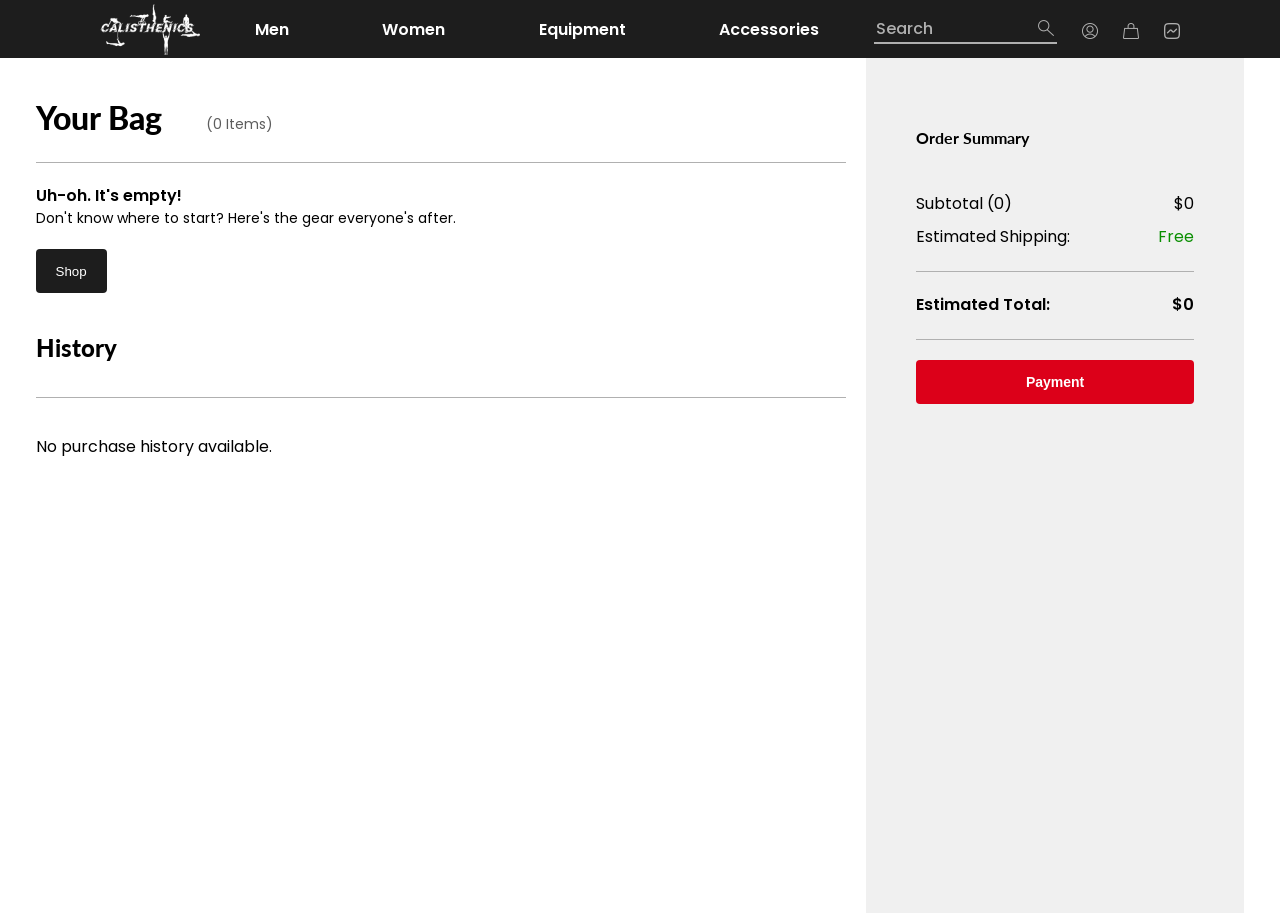
<file: bag/bag.html>
<!DOCTYPE html>
<html lang="en">

<head>
    <meta charset="UTF-8">
    <meta name="viewport" content="width=device-width, initial-scale=1.0">
    <title>bag_Lab_6-7</title>
    <link rel="stylesheet" href="style.css">
    <link rel="stylesheet" href="../styles/header.css">
    <link rel="stylesheet" href="../styles/sort.css">
</head>

<body>
    <header>
        <div class="inHeader">
            <div class="logo"><img src="../imgs/IconsAndLogo/LOGOmain-removebg-preview.png" alt=""></div>
            <nav class="navHeader">
                <div class="navItem">Men</div>
                <div class="navItem">Women</div>
                <div class="navItem">Equipment</div>
                <div class="navItem">Accessories</div>
            </nav>
            <div class="searchAndIcons">
                <div class="aboveSearchBox">
                    <div class="searchBox">
                        <input id="searchInput" type="text" placeholder="Search">
                        <div class="icon Search"><img src="../imgs/IconsAndLogo/Search-icon.png" alt="searchIcon"></div>
                    </div>
                </div>
                <div class="icon"><a href="../admin/adminpanel.html"><img src="../imgs/IconsAndLogo/Profile-icon.png" alt="profileIcon"></a></div>
                <!-- <div class="icon"><img src="../imgs/Folowed-icon.png" alt="folowedIcon"></div> -->
                <div class="icon"><a href="bag.html" id="iconBag"><img src="../imgs/IconsAndLogo/Bag-icon.png" alt="bagIcon"><div class="qntInBag"><span>0</span></div></a></div>
                <div class="icon"><a href="../statistic.html/statistic.html"><img src="../imgs/IconsAndLogo/Statistic-icon.png" alt="statisticIcon"></a></div>
            </div>
        </div>
    </header>
    <main>
        <div class="inMain">
            <div class="Bag">
                <div class="topOfBag">
                    <div class="bagTitle-count">
                        <span class="bagTitle">Your Bag</span>
                        <span class="items-count">(0 Items)</span>
                    </div>
                </div>

                <div class="emptyBag">
                    <div class="emptyTitle">Uh-oh. It's empty!</div>
                    <div class="emptyText">Don't know where to start? Here's the gear everyone's after.</div>
                    <input class="emptyBagButton" type="button" value="Shop">
                </div>

                <div class="products">

                </div>

                <div id="confirmationModal" class="modal">
                    <div class="modal-content">
                        <span id="closeButton" class="close">x</span>
                        <div class="confirmationText">Are you sure you want to remove this item?</div>
                        <div class="confirmationButtons">
                            <input id="cancelButton" class="cancelButton" type="button" value="Nevermind">
                            <input id="confirmButton" class="confirmButton" type="button" value="Remove Item">
                        </div>
                    </div>
                </div>

                <div class="History">
                    <span class="historyTitle">History</span>
                </div>
                <div class="historyPayment">

                </div>

            </div>
            <div class="Order">
                <div class="inOrder">
                    <div class="orderSummary">Order Summary</div>
                    <div class="subtotal">
                        <div class="inSubtotal">Subtotal (<span>0</span>)</div>
                        <div class="subtotalPrice">$<span>0</span></div>
                    </div>
                    <div class="estimatedShipping">
                        <div class="inEstimatedShipping">Estimated Shipping:</div>
                        <div class="estimatedShippingPrice"><span>Free</span></div>
                    </div>
                </div>
                <div class="totalOrder">
                    <div class="estimatedOrder">
                        <div class="inEstimatedOrdr">Estimated Total:</div>
                        <div class="estimatedOrderPrice">$<span>0</span></div>
                    </div>
                </div>
                <div class="payment">
                    <input id="btnpayment" class="btnpayment" type="button" value="Payment">
                </div>
            </div>
        </div>
    </main>

    <script src="script.js"></script>
</body>

</html>
</file>
<file: bag/style.css>
main {
    width: 100%;
    display: flex;
    justify-content: center;
    min-height: 95vh;
}

.emptyBag {
    margin-top: 20px;
    display: none;
}

.emptyTitle {
    font-size: 16px;
    font-weight: 600;
}

.emptyText {
    font-size: 14px;
}

.emptyBagButton {
    height: 44px;
    margin-top: 20px;
    background-color: #1d1d1d;
    color: #fff;
    padding: 10px 20px;
    border: none;
    border-radius: 4px;
    cursor: pointer;
}

.emptyBagButton:hover {
    background-color: #5d5d5d;
}

.emptyBagButton:active {
    background-color: #3d3d3d;
    transform: scale(0.95);
}

.inMain {
    display: flex;
    width: 94.44444444%;
    gap: 1.6176%;
}

.Bag {
    width: 67.058824%;
    height: 100%;
}

.Order {
    width: 31.324%;
    background-color: #F0F0F0;
    display: flex;
    flex-direction: column;
    align-items: center;
    padding-top: 70px;
}


.topOfBag {
    margin-top: 40px;
    height: 64px;
    width: 100%;
    border-bottom: 1px solid #B0B0B0;
}

.bagTitle-count {
    display: flex;
    align-items: end;
    gap: 5.5%;
}

.bagTitle {
    font-family: 'Lato';
    font-size: 32px;
    font-weight: 900;
}

.items-count {
    font-size: 16px;
    padding-bottom: 2px;
}

.product {
    border-bottom: 1px solid #B0B0B0;
    margin-top: 40px;
}

.product,
.history-product {
    display: flex;
    gap: 1.864035%;
    padding-bottom: 20px;
}

.products .product:last-child,
.history-products .history-product:last-child {
    border-bottom: none;
}

.product .img,
.history-product .img {
    width: 22.8070175438%;
}

.product .img img,
.history-product .img img {
    width: 100%;
    height: auto;
    object-fit: contain;
}

.product .img img {
    cursor: pointer;
}

.detail {
    justify-content: space-between;
}

.detail,
.history-details {
    width: 75.328947368%;
    display: flex;
    flex-direction: column;
}

.namePrice,
.historyNamePrice {
    width: 100%;
    display: flex;
    justify-content: space-between;
    font-size: 14px;
    font-weight: 500;
}

.countProduct {
    font-size: 12px;
    color: #5d5d5d;
}

.countProduct span {
    font-weight: 600;
}

.bottomDetail {
    margin-bottom: 10px;
    display: flex;
    justify-content: space-between;
    align-items: end;
}

.remove {
    font-size: 14px;
    color: #3d3d3d;
    cursor: pointer;
    margin-bottom: 1px;
}

.remove:hover {
    color: #5d5d5d;
    border-bottom: 2px solid #5d5d5d;
    margin-bottom: 0px;
}

.remove:active {
    color: #3d3d3d;
    border-bottom: 2px solid #3d3d3d;
    margin-bottom: 0px;
}


.modal {
    display: none;
    position: fixed;
    z-index: 1;
    left: 0;
    top: 0;
    width: 100%;
    height: 100%;
    overflow: auto;
    background-color: rgba(0, 0, 0, 0.5);
}

.modal .modal-content {
    background-color: #fefefe;
    margin: 15% auto;
    padding: 20px 30px;
    border: 1px solid #888;
    width: 30%;
    position: relative;
}

.modal .close {
    color: #1d1d1d;
    position: absolute;
    top: 10px;
    right: 30px;
    font-size: 20px;
    font-weight: 500;
    cursor: pointer;
}

.modal .close:hover {
    color: #5d5d5d;
}
.modal .close:active {
    color: #3d3d3d;
    transform: scale(0.95);
}

.modal .confirmationText {
    font-weight: 600;
}

.modal .confirmationButtons {
    display: flex;
    gap: 10%;
}

.modal .cancelButton {
    height: 44px;
    width: 45%;
    margin-top: 20px;
    background-color: #fff;
    color: #1d1d1d;
    padding: 10px 20px;
    border: 1px solid #1d1d1d;
    border-radius: 4px;
    cursor: pointer;
}
.modal .cancelButton:hover {
    color: #5d5d5d;
    border: 1px solid #5d5d5d;
}
.modal .cancelButton:active {
    color: #3d3d3d;
    border: 1px solid #3d3d3d;
    transform: scale(0.95);
}

.modal .confirmButton {
    height: 44px;
    width: 45%;
    margin-top: 20px;
    background-color: #1d1d1d;
    color: #fff;
    padding: 10px 20px;
    border: none;
    border-radius: 4px;
    cursor: pointer;
}
.modal .confirmButton:hover {
    background-color: #5d5d5d;
}
.modal .confirmButton:active {
    background-color: #3d3d3d;
    transform: scale(0.95);
}



.inOrder {
    width: 73.47417840375587%;
    height: fit-content;
    border-bottom: 1px solid #B0B0B0;
}

.orderSummary {
    font-size: 16px;
    font-family: "Lato";
    font-weight: 700;
    margin-bottom: 44px;
}

.subtotal {
    margin-bottom: 8px;
}

.subtotal,
.estimatedShipping {
    display: flex;
    justify-content: space-between;
}

.estimatedShipping {
    margin-bottom: 22px;
}

.estimatedShippingPrice span {
    color: #098E00;
}

.totalOrder {
    margin-top: 20px;
    width: 73.47417840375587%;
    height: fit-content;
    border-bottom: 1px solid #B0B0B0;
    font-weight: 600;
    font-size: 16px;
}

.estimatedOrder {
    display: flex;
    justify-content: space-between;
    margin-bottom: 22px;
}

.payment {
    margin-top: 20px;
    width: 73.47417840375587%;
    height: fit-content;
}

.btnpayment {
    height: 44px;
    width: 100%;
    background-color: #DC0019;
    color: #fff;
    border: none;
    border-radius: 4px;
    cursor: pointer;
    font-size: 14px;
    font-weight: bold;
    text-align: center;
}

.btnpayment:hover {
    background-color: #DC3F50;
}

.btnpayment:active {
    background-color: #DC3244;
    transform: scale(0.95);
}


.History {
    margin-top: 40px;
    height: 64px;
    width: 100%;
    border-bottom: 1px solid #B0B0B0;
}

.historyTitle {
    font-family: 'Lato';
    font-size: 24px;
    font-weight: 900;
}

.historyPayment {
    margin-top: 20px;
    display: flex;
    flex-direction: column;
    gap: 20px;
}

.history-item {
    display: flex;
    flex-direction: column;
    padding-bottom: 20px;
    border-bottom: 1px solid #B0B0B0;
}

.history-item:last-child {
    border-bottom: none;
}

.history-date {
    font-size: 16px;
    font-weight: 700;
    margin-bottom: 10px;
    color: #1d1d1d;
}

.history-quantity {
    font-size: 12px;
    color: #5d5d5d;
    margin-bottom: 5px;
}
</file>
<file: styles/header.css>
@import url('https://fonts.googleapis.com/css2?family=Poppins:ital,wght@0,100;0,200;0,300;0,400;0,500;0,600;0,700;0,800;0,900;1,100;1,200;1,300;1,400;1,500;1,600;1,700;1,800;1,900&display=swap');
@import url('https://fonts.googleapis.com/css2?family=Lato:ital,wght@0,100;0,300;0,400;0,700;0,900;1,100;1,300;1,400;1,700;1,900&family=Poppins:ital,wght@0,100;0,200;0,300;0,400;0,500;0,600;0,700;0,800;0,900;1,100;1,200;1,300;1,400;1,500;1,600;1,700;1,800;1,900&display=swap');
body {
    margin: 0;
    padding: 0;
    font-family: 'Poppins';
    overflow-x:hidden;
    width: 100%;
}

header {
    position: sticky;
    top: 0;
    z-index: 100;
}

.inHeader {
    position:relative;
    padding-inline: 100px;
    height: 58px;
    background-color: #1D1D1D;
    display: flex;
    align-items: center;
    justify-content: space-between;
    font-family: 'Poppins';
    font-size: 1rem;
}

.logo img {
    display: flex;
    align-items: center;
    height: 51px;
    cursor: pointer;
}

.navHeader {
    display: flex;
    color: #ffffff;
    justify-content: space-between;
    width: 564px;
    font-weight: 600;
}
.navHeader .navItem {
    cursor: pointer;
}

.searchAndIcons {
    font-weight: 500;
    height: 100%;
    color: #B0B0B0;
    display: flex;
    gap: 25px;
}

.searchBox {
    display: flex;
    width: 183px;
    border-bottom: 2px solid;
}

.searchBox input {
    width: 160px;
    color: white;
    background-color: transparent;
    border: none;
    outline: none;
    font-family: 'Poppins';
    font-size: 1rem;
    font-weight: 500;
}

.searchBox input::placeholder {
    color: #B0B0B0;
    font-family: 'Poppins';
    font-size: 1rem;
    font-weight: 500;
}

input:focus::placeholder {
    color: transparent;
}

.aboveSearchBox, .icon {
    display: flex;
    align-items: center;
}

.icon a {
    height: 16px;
    position: relative;
}

.icon img {
    width: 16px;
    height: 16px;
}

.icon .qntInBag {
    display: none;
    background-color: red;
    color: #ffffff;
    font-size: 10px;
    width: 15px;
    height: 15px;
    border-radius: 10px;
    display: flex;
    justify-content: center;
    align-items: center;
    position: absolute;
    top: -8px;
    right: -8px;
}
</file>
<file: styles/sort.css>
.sortBlockAboveProducts {
    display: flex;
    justify-content: end;
    width: 1116px;
    margin-top: 50px;
    margin-bottom: 27px;
}

.sort-container {
    display: flex;
    align-items: center;
    gap: 10px;
}

.items-count {
    font-size: 14px;
    color: #5D5D5D;
}

.dropdown {
    position: relative;
    display: inline-block;
}

.selected-option {
    width: 110px;
    text-align: start;
    overflow: hidden;
    font-family: 'Poppins';
    font-size: 1rem;
    white-space: nowrap;
    color: #333;
}

.dropdown-button {
    width: 164px;
    height: 44px;
    background: #fff;
    border: 1px solid #1d1d1d;
    padding: 10px 15px;
    font-size: 14px;
    cursor: pointer;
    display: flex;
    align-items: center;
    justify-content: space-between;
    gap: 5px;
    border-radius: 4px;
}

.arrow {
    display: flex;
    align-items: center;
}
.arrow img {
    width: 16px;
    transition: transform 0.2s ease;
}

.dropdown-menu {
    max-height: 150px;
    overflow-y: auto;
    display: none;
    list-style: none;
    position: absolute;
    padding: 0px;
    top: 100%;
    left: 0;
    width: 162px;
    background: #fff;
    border: 1px solid #1d1d1d;
    box-shadow: 0 4px 6px rgba(0, 0, 0, 0.1);
    border-radius: 0px 0px 4px 4px;
    z-index: 10;
    margin-top: -1px;
}

.dropdown-menu.active {
    display: block;
}

.dropdown-item {
    padding: 10px 15px;
    cursor: pointer;
    font-size: 14px;
    color: #333;
}
.dropdown-item.selectedItem {
    background-color: #f0f0f0;
    color: #000;
}

.dropdown-item:hover {
    background: #f0f0f0;
}
</file>
